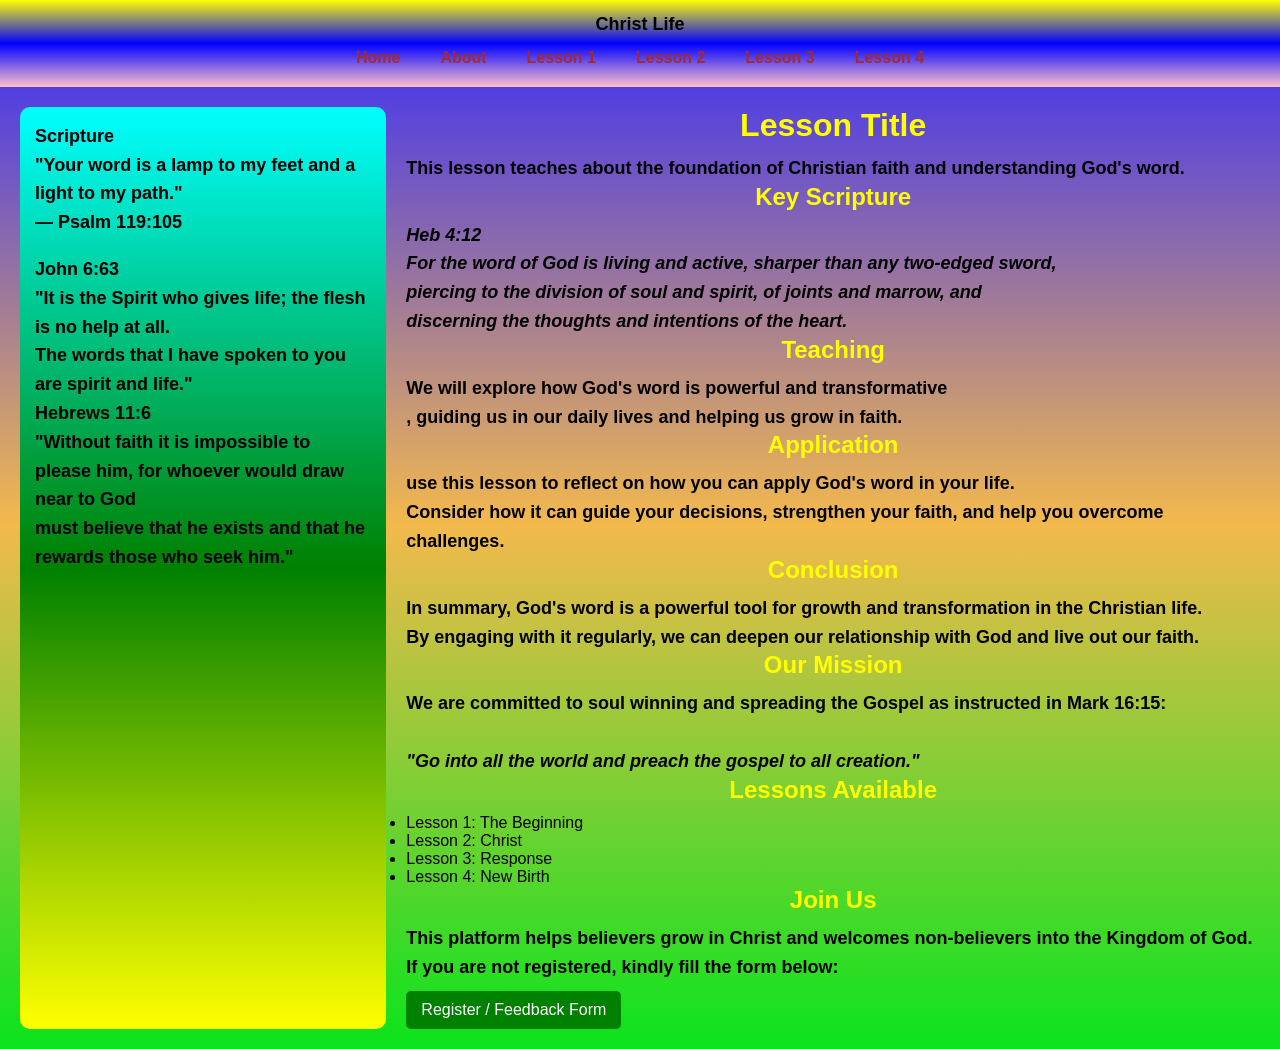
<file: index.html>
<!DOCTYPE html>
<html lang="en">
<head>
<meta charset="UTF-8">
<meta name="viewport" content="width=device-width, initial-scale=1.0">

<title>Lesson Page | Christ Life</title>
<link rel="stylesheet" href="style.css">
</head>
<body>

<!-- Navigation -->
<nav class="horizontal-nav">
    <header>
        <p>Christ Life</p>
    </header>

    <ul id="navbar">
        <li><a href="index.html">Home</a></li>
        <li><a href="About.html">About</a></li>
        <li><a href="Beginning.html">Lesson 1</a></li>
        <li><a href="Christ.html">Lesson 2</a></li>
        <li><a href="Response.html">Lesson 3</a></li>
        <li><a href="NewB.html">Lesson 4</a></li>
    </ul>
</nav>

<div class="container">

    <!-- Sidebar -->
    <aside class="sidebar">
        <p><strong>Scripture</strong></p>
        <p>"Your word is a lamp to my feet and a light to my path."</p>
        <p><strong>— Psalm 119:105</strong></p><br>
        <p><strong>John 6:63</strong></p>
        <p>"It is the Spirit who gives life; the flesh is no help at all. <br>
            The words that I have spoken to you are spirit and life."    </p>
            <p><strong>Hebrews 11:6</strong></p>
            <p>"Without faith it is impossible to please him, for whoever would draw near to God<br>
                 must believe that he exists and that he rewards those who seek him." </p>  
    </aside>

    <!-- Main Content -->
    <main class="content">

        <h1>Lesson Title</h1>

        <p>
            This lesson teaches about the foundation of Christian faith and understanding God's word.
        </p>

        <h2>Key Scripture</h2>
        <p><em>Heb 4:12<br>
            For the word of God is living and active, sharper than any two-edged sword, <br>
            piercing to the division of soul and spirit, of joints and marrow, and <br>
            discerning the thoughts and intentions of the heart.
        </em></p>

        <h2>Teaching</h2>
        <p>
            We will explore how God's word is powerful and transformative<br>
            , guiding us in our daily lives and helping us grow in faith.  
        </p>

        <h2>Application</h2>
        <p>
        use this lesson to reflect on how you can apply God's word in your life.<br>
        Consider how it can guide your decisions, strengthen your faith, and help you overcome challenges. 
        </p>

        <h2>Conclusion</h2>
        <p>
            In summary, God's word is a powerful tool for growth and transformation in the Christian life.<br>
             
            By engaging with it regularly, we can deepen our relationship with God and live out our faith.
        </p>

<h2>Our Mission</h2>
        <p>
            We are committed to soul winning and spreading the Gospel as instructed in Mark 16:15:
            <br><br>
            <em>"Go into all the world and preach the gospel to all creation."</em>
        </p>

        <h2>Lessons Available</h2>
        <ul>
            <li>Lesson 1: The Beginning</li>
            <li>Lesson 2: Christ</li>
            <li>Lesson 3: Response</li>
            <li>Lesson 4: New Birth</li>
        </ul>

        <h2>Join Us</h2>
        <p>
            This platform helps believers grow in Christ and welcomes non-believers
            into the Kingdom of God.
        </p>

        <p>
            If you are not registered, kindly fill the form below:
        </p>

        <a href="DCIM.html" class="btn">Register / Feedback Form</a>



    </main>

</div>

<!-- Back to Top -->
<button id="backToTop">↑</button>

<script>
const btn = document.getElementById("backToTop");

window.addEventListener("scroll", () => {
    btn.style.display = window.scrollY > 100 ? "block" : "none";
});

btn.addEventListener("click", () => {
    window.scrollTo({ top: 0, behavior: "smooth" });
});
</script>

</body>
</html>
</file>
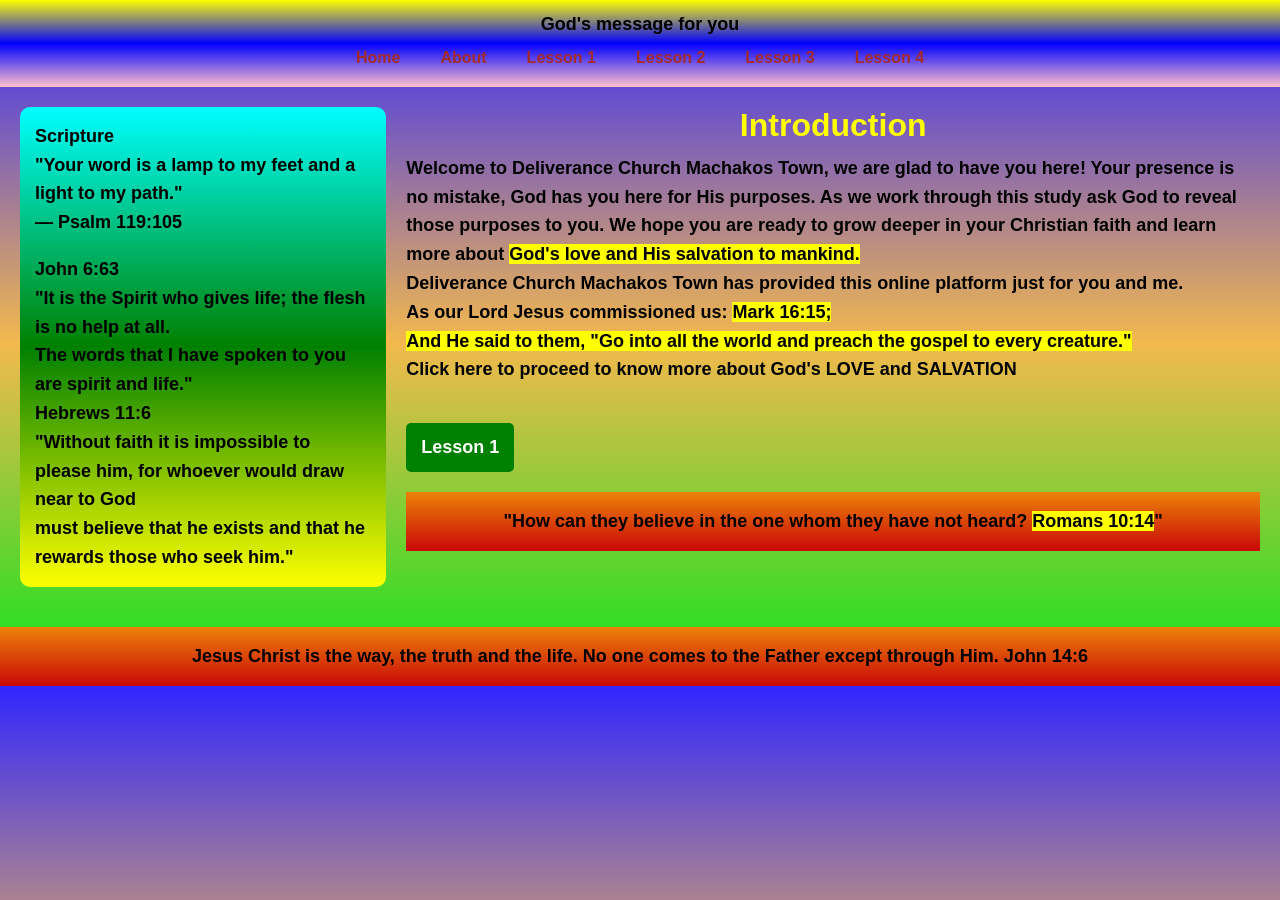
<file: About.html>
<!DOCTYPE html>
<html lang="en">
<head>
<meta charset="UTF-8">
<meta name="viewport" content="width=device-width, initial-scale=1.0">
<title>God's message for you</title>

<link rel="stylesheet" href="style.css">
</head>

<body>

<!-- Navigation bar -->
<nav class="horizontal-nav">
    <header>
        <p>God's message for you</p>
    </header>

    <ul id="navbar">
        <li><a href="index.html">Home</a></li>
        <li><a href="About.html">About</a></li>
        <li><a href="Beginning.html">Lesson 1</a></li>
        <li><a href="Christ.html">Lesson 2</a></li>
        <li><a href="Response.html">Lesson 3</a></li>
        <li><a href="NewB.html">Lesson 4</a></li>
    </ul>
</nav>

<!-- Layout container -->
<div class="container">

    <!-- Sidebar -->
    <aside class="sidebar">
        <p><strong>Scripture</strong></p>
        <p>"Your word is a lamp to my feet and a light to my path."</p>
        <p><strong>— Psalm 119:105</strong></p><br>
        <p><strong>John 6:63</strong></p>
        <p>"It is the Spirit who gives life; the flesh is no help at all. <br>
            The words that I have spoken to you are spirit and life."    </p>
            <p><strong>Hebrews 11:6</strong></p>
            <p>"Without faith it is impossible to please him, for whoever would draw near to God<br>
                 must believe that he exists and that he rewards those who seek him." </p>  
    </aside>

    <!-- Main Content -->
    <main class="content">
        <h1>Introduction</h1>

        <p>
            Welcome to Deliverance Church Machakos Town, we are glad to
            have you here! Your presence is no mistake, God has you here for His purposes.
            As we work through this study ask God to reveal those purposes to you.
            We hope you are ready to grow deeper in your Christian faith and learn more about
            <mark><strong>God's love and His salvation to mankind.</strong></mark>
        </p>

        <section>
            <p>
                Deliverance Church Machakos Town has provided this online platform just for you and me.<br>
                As our Lord Jesus commissioned us:
                <mark><strong>Mark 16:15;<br>
                And He said to them, "Go into all the world and preach the gospel to every creature."</strong></mark>
            </p>

            <p>
                Click here to proceed to know more about God's LOVE and SALVATION<br><br>
                <a href="Beginning.html" class="btn">Lesson 1</a>
            </p>
        </section>

        <footer>
            <p>
                "How can they believe in the one whom they have not heard?
                <mark>Romans 10:14</mark>"
            </p>
        </footer>
    </main>

</div>

<!-- Back to top button -->
<button id="backToTop" title="Go to top">↑</button>

<script>
const backToTopBtn = document.getElementById("backToTop");

window.addEventListener("scroll", () => {
    backToTopBtn.style.display = window.scrollY > 100 ? "block" : "none";
});

backToTopBtn.addEventListener("click", () => {
    window.scrollTo({ top: 0, behavior: "smooth" });
});
</script>

<!-- Footer -->
<div id="footer"></div>

<script>
fetch("footer.html")
.then(response => response.text())
.then(data => {
    document.getElementById("footer").innerHTML = data;
});
</script>

</body>
</html>
</file>
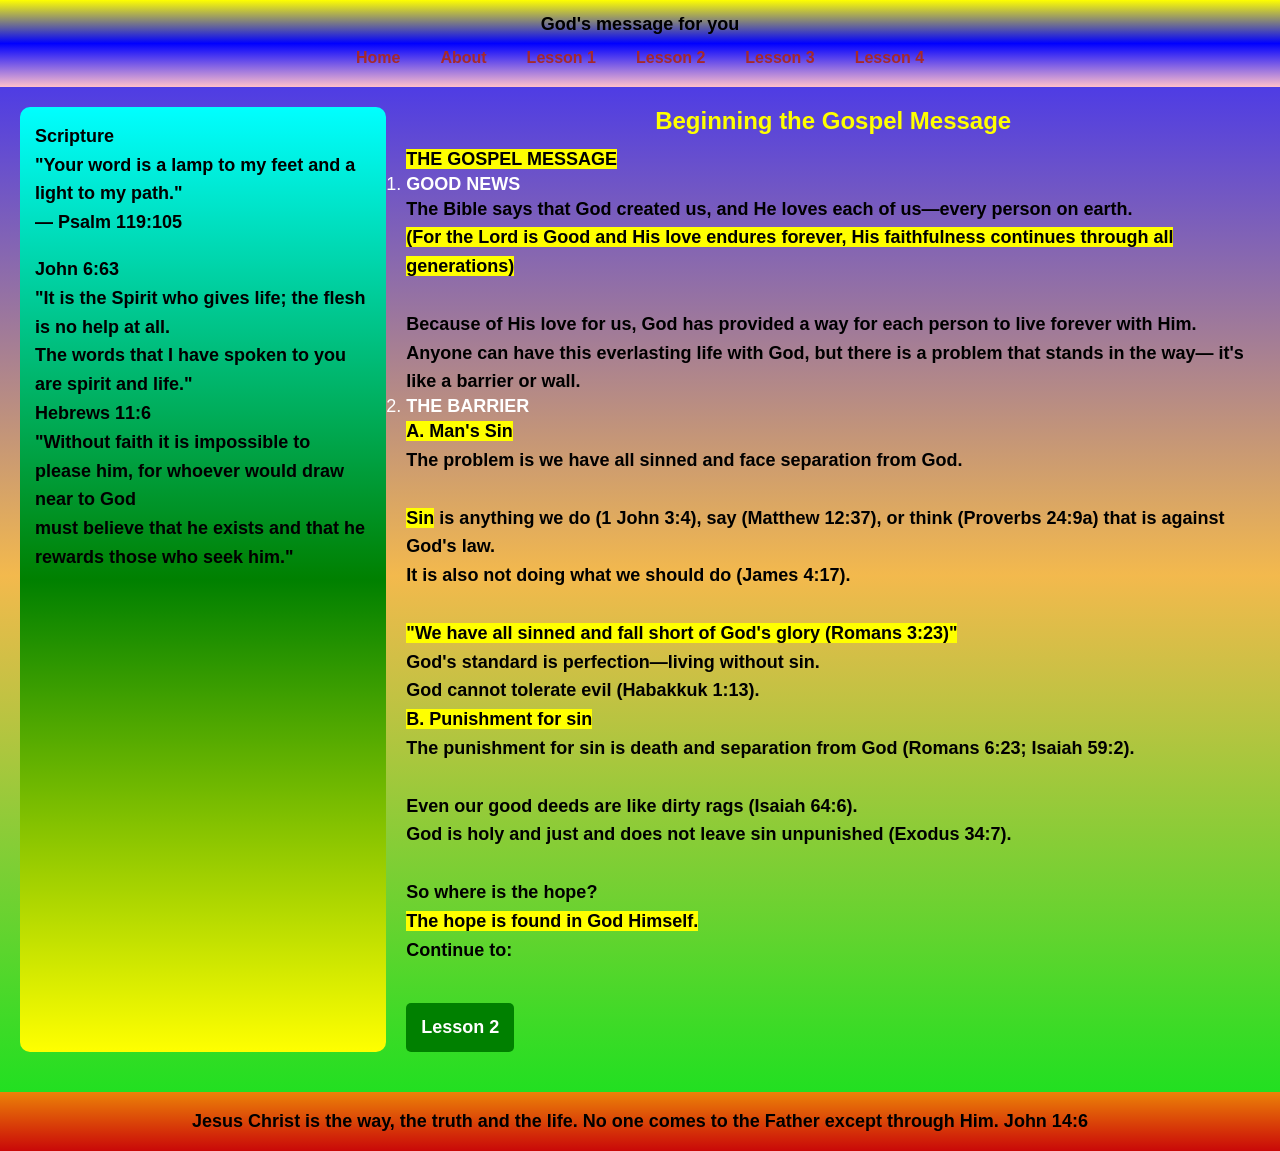
<file: Beginning.html>
<!DOCTYPE html>
<html lang="en">
<head>
<meta charset="UTF-8">
<meta name="viewport" content="width=device-width, initial-scale=1.0">
<title>God's message for you</title>

<link rel="stylesheet" href="style.css">
</head>

<body>

<!-- Navigation -->
<nav class="horizontal-nav">
    <header>
        <p>God's message for you</p>
    </header>

    <ul id="navbar">
        <li><a href="index.html">Home</a></li>
        <li><a href="About.html">About</a></li>
        <li><a href="Beginning.html">Lesson 1</a></li>
        <li><a href="Christ.html">Lesson 2</a></li>
        <li><a href="Response.html">Lesson 3</a></li>
        <li><a href="NewB.html">Lesson 4</a></li>
    </ul>
</nav>

<!-- Layout -->
<div class="container">

    
     <!-- Sidebar -->
    <aside class="sidebar">
        <p><strong>Scripture</strong></p>
        <p>"Your word is a lamp to my feet and a light to my path."</p>
        <p><strong>— Psalm 119:105</strong></p><br>
        <p><strong>John 6:63</strong></p>
        <p>"It is the Spirit who gives life; the flesh is no help at all. <br>
            The words that I have spoken to you are spirit and life."    </p>
            <p><strong>Hebrews 11:6</strong></p>
            <p>"Without faith it is impossible to please him, for whoever would draw near to God<br>
                 must believe that he exists and that he rewards those who seek him." </p>  
    </aside>
    <!-- Content -->
    <main class="content">
        <h2>Beginning the Gospel Message</h2>

        <p><mark><strong>THE GOSPEL MESSAGE</strong></mark></p>

        <ol>
            <li><strong>GOOD NEWS</strong></li>
        </ol>

        <p>
            The Bible says that God created us, and He loves each of us—every person on earth.<br>
            <mark>(For the Lord is Good and His love endures forever, His faithfulness
            continues through all generations)</mark><br><br>

            Because of His love for us, God has provided a way for each person to live forever with Him.<br>
            Anyone can have this everlasting life with God, but there is a problem that stands in the way—
            it's like a barrier or wall.
        </p>

        <ol start="2">
            <li><strong>THE BARRIER</strong></li>
        </ol>

        <p><mark>A. Man's Sin</mark></p>

        <p>
            The problem is we have all sinned and face separation from God.<br><br>

            <mark><strong>Sin</strong></mark> is anything we do (1 John 3:4), say (Matthew 12:37),
            or think (Proverbs 24:9a) that is against God's law.<br>
            It is also not doing what we should do (James 4:17).<br><br>

            <mark>"We have all sinned and fall short of God's glory (Romans 3:23)"</mark>
        </p>

        <p>
            God's standard is perfection—living without sin.<br>
            God cannot tolerate evil (Habakkuk 1:13).
        </p>

        <p><mark><strong>B. Punishment for sin</strong></mark></p>

        <p>
            The punishment for sin is death and separation from God (Romans 6:23; Isaiah 59:2).<br><br>

            Even our good deeds are like dirty rags (Isaiah 64:6).<br>
            God is holy and just and does not leave sin unpunished (Exodus 34:7).<br><br>

            So where is the hope?<br>
            <strong><mark>The hope is found in God Himself.</mark></strong>
        </p>

        <p>
            <strong>Continue to:</strong><br><br>
            <a href="Christ.html" class="btn">Lesson 2</a>
        </p>

    </main>

</div>

<!-- Back to top -->
<button id="backToTop" title="Go to top">↑</button>

<script>
const backToTopBtn = document.getElementById("backToTop");

window.addEventListener("scroll", () => {
    backToTopBtn.style.display = window.scrollY > 100 ? "block" : "none";
});

backToTopBtn.addEventListener("click", () => {
    window.scrollTo({ top: 0, behavior: "smooth" });
});
</script>

<!-- Footer -->
<div id="footer"></div>

<script>
fetch("footer.html")
.then(res => res.text())
.then(data => {
    document.getElementById("footer").innerHTML = data;
});
</script>

</body>
</html>
</file>
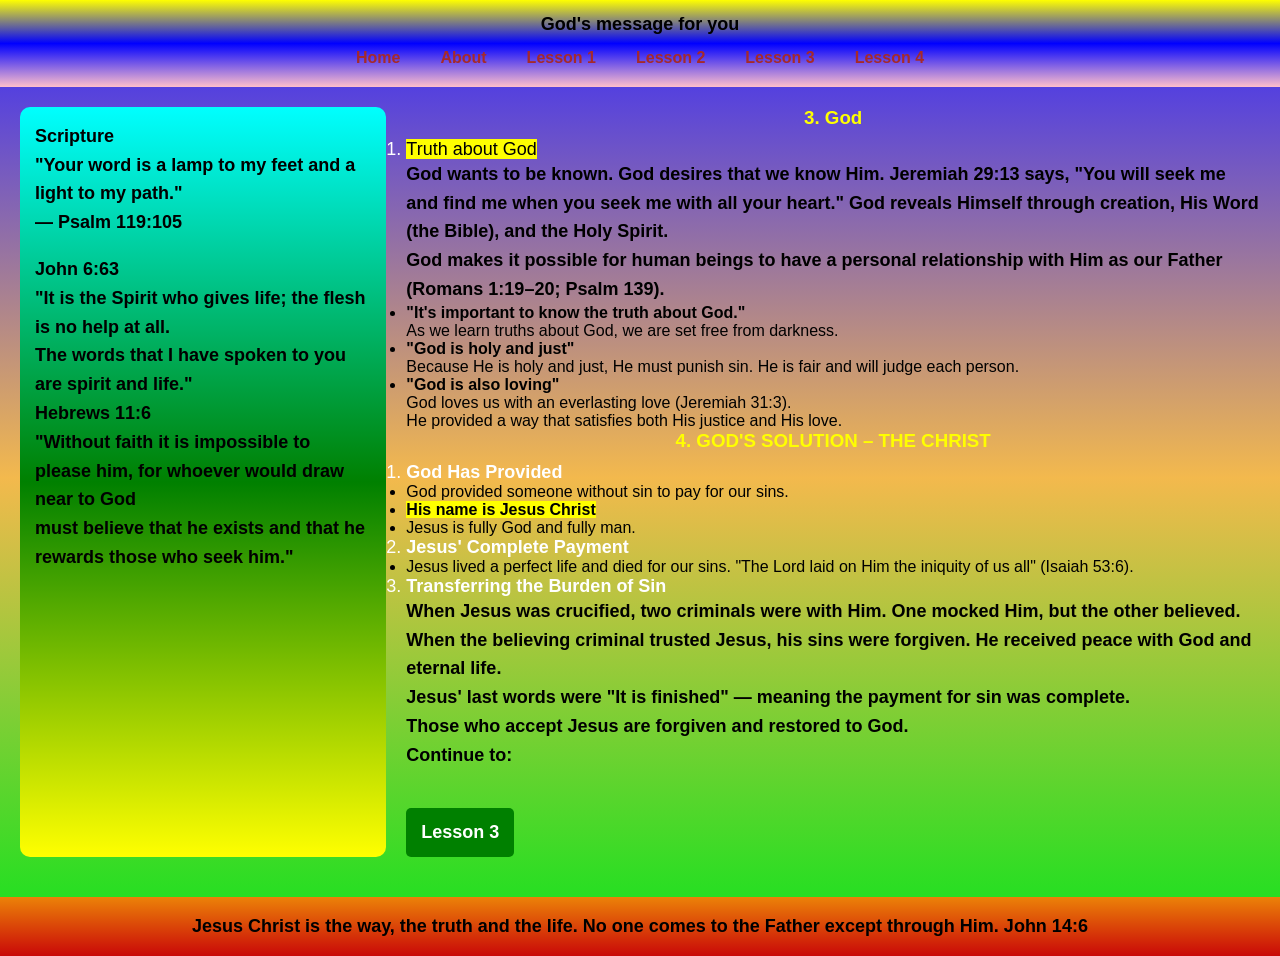
<file: Christ.html>
<!DOCTYPE html>
<html lang="en">
<head>
<meta charset="UTF-8">
<meta name="viewport" content="width=device-width, initial-scale=1.0">
<title>God's message for you</title>

<link rel="stylesheet" href="style.css">
</head>

<body>

<!-- Navigation -->
<nav class="horizontal-nav">
    <header>
        <p>God's message for you</p>
    </header>

    <ul id="navbar">
        <li><a href="index.html">Home</a></li>
        <li><a href="About.html">About</a></li>
        <li><a href="Beginning.html">Lesson 1</a></li>
        <li><a href="Christ.html">Lesson 2</a></li>
        <li><a href="Response.html">Lesson 3</a></li>
        <li><a href="NewB.html">Lesson 4</a></li>
    </ul>
</nav>

<!-- Layout -->
<div class="container">

    <!-- Sidebar -->
    <aside class="sidebar">
        <p><strong>Scripture</strong></p>
        <p>"Your word is a lamp to my feet and a light to my path."</p>
        <p><strong>— Psalm 119:105</strong></p><br>
        <p><strong>John 6:63</strong></p>
        <p>"It is the Spirit who gives life; the flesh is no help at all. <br>
            The words that I have spoken to you are spirit and life."    </p>
            <p><strong>Hebrews 11:6</strong></p>
            <p>"Without faith it is impossible to please him, for whoever would draw near to God<br>
                 must believe that he exists and that he rewards those who seek him." </p>  
    </aside>

    <!-- Content -->
    <main class="content">

        <h3>3. God</h3>

        <ol>
            <li><mark>Truth about God</mark></li>
        </ol>

        <p>
            God wants to be known. God desires that we know Him.
            <b>Jeremiah 29:13</b> says, "You will seek me and find me when you seek me with all your heart."
            God reveals Himself through creation, His Word (the Bible), and the Holy Spirit.
        </p>

        <p>
            God makes it possible for human beings to have a personal relationship with Him
            as our Father (Romans 1:19–20; Psalm 139).
        </p>

        <ul>
            <li>
                <b>"It's important to know the truth about God."</b><br>
                As we learn truths about God, we are set free from darkness.
            </li>

            <li>
                <b>"God is holy and just"</b><br>
                Because He is holy and just, He must punish sin.
                He is fair and will judge each person.
            </li>

            <li>
                <b>"God is also loving"</b><br>
                God loves us with an everlasting love (Jeremiah 31:3).<br>
                He provided a way that satisfies both His justice and His love.
            </li>
        </ul>

        <h3>4. GOD'S SOLUTION – THE CHRIST</h3>

        <ol>
            <li><strong>God Has Provided</strong></li>
        </ol>

        <ul>
            <li>God provided someone without sin to pay for our sins.</li>
            <li><mark><strong>His name is Jesus Christ</strong></mark></li>
            <li>Jesus is fully God and fully man.</li>
        </ul>

        <ol start="2">
            <li><strong>Jesus' Complete Payment</strong></li>
        </ol>

        <ul>
            <li>
                Jesus lived a perfect life and died for our sins.
                "The Lord laid on Him the iniquity of us all" (Isaiah 53:6).
            </li>
        </ul>

        <ol start="3">
            <li><strong>Transferring the Burden of Sin</strong></li>
        </ol>

        <p>
            When Jesus was crucified, two criminals were with Him.
            One mocked Him, but the other believed.
        </p>

        <p>
            When the believing criminal trusted Jesus, his sins were forgiven.
            He received peace with God and eternal life.
        </p>

        <p>
            Jesus' last words were <b>"It is finished"</b> — meaning the payment for sin was complete.
        </p>

        <p>
            Those who accept Jesus are forgiven and restored to God.
        </p>

        <p>
            <strong>Continue to:</strong><br><br>
            <a href="Response.html" class="btn">Lesson 3</a>
        </p>

    </main>

</div>

<!-- Back to top -->
<button id="backToTop" title="Go to top">↑</button>

<script>
const backToTopBtn = document.getElementById("backToTop");

window.addEventListener("scroll", () => {
    backToTopBtn.style.display = window.scrollY > 100 ? "block" : "none";
});

backToTopBtn.addEventListener("click", () => {
    window.scrollTo({ top: 0, behavior: "smooth" });
});
</script>

<!-- Footer -->
<div id="footer"></div>

<script>
fetch("footer.html")
.then(res => res.text())
.then(data => {
    document.getElementById("footer").innerHTML = data;
});
</script>

</body>
</html>
</file>
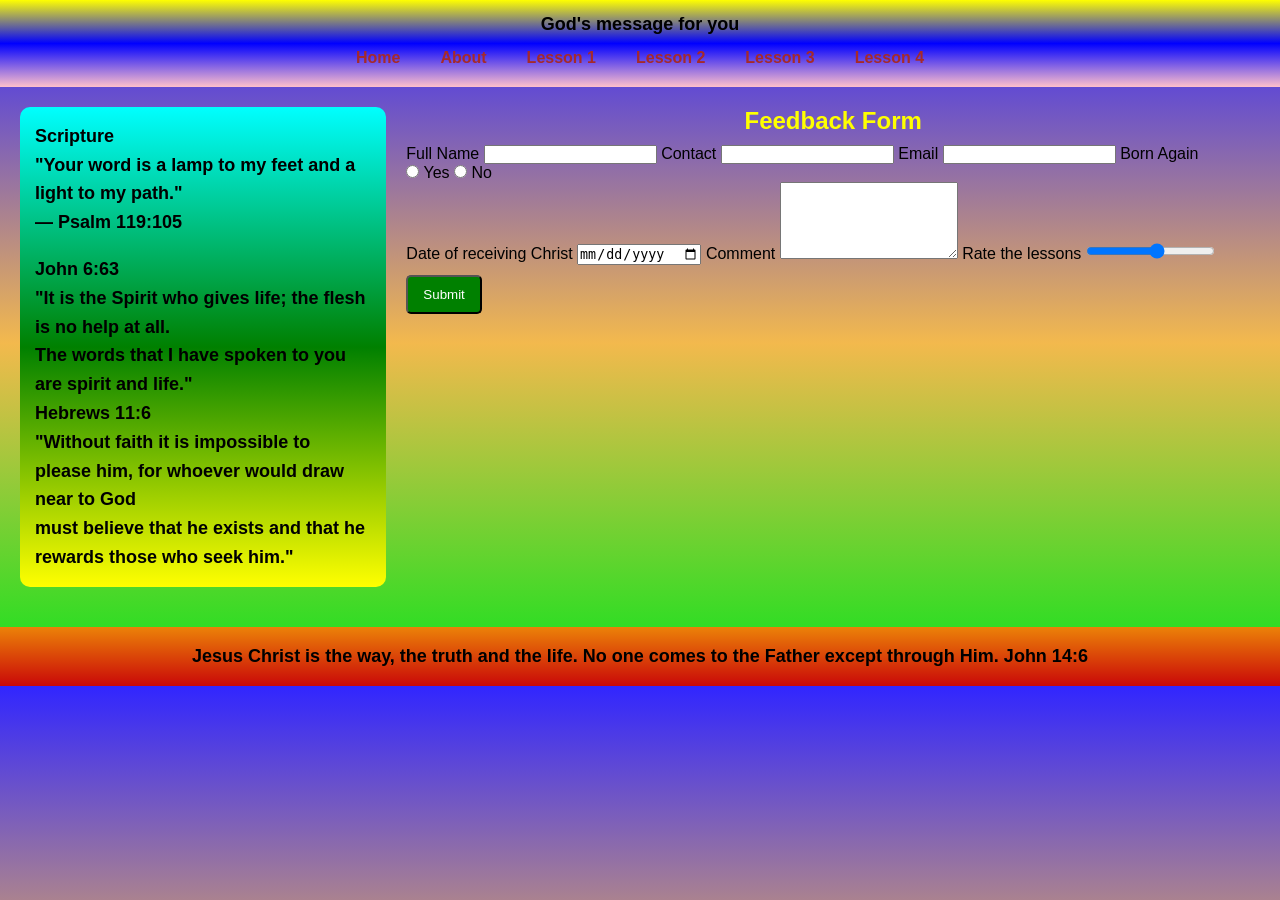
<file: DCIM.html>
<!DOCTYPE html>
<html lang="en">
<head>
<meta charset="UTF-8">
<meta name="viewport" content="width=device-width, initial-scale=1.0">
<title>God's message for you</title>

<link rel="stylesheet" href="style.css">
</head>

<body>

<!-- Navigation -->
<nav class="horizontal-nav">
    <header>
        <p>God's message for you</p>
    </header>

    <ul id="navbar">
        <li><a href="index.html">Home</a></li>
        <li><a href="About.html">About</a></li>
        <li><a href="Beginning.html">Lesson 1</a></li>
        <li><a href="Christ.html">Lesson 2</a></li>
        <li><a href="Response.html">Lesson 3</a></li>
        <li><a href="NewB.html">Lesson 4</a></li>
    </ul>
</nav>

<!-- Layout -->
<div class="container">

     <!-- Sidebar -->
    <aside class="sidebar">
        <p><strong>Scripture</strong></p>
        <p>"Your word is a lamp to my feet and a light to my path."</p>
        <p><strong>— Psalm 119:105</strong></p><br>
        <p><strong>John 6:63</strong></p>
        <p>"It is the Spirit who gives life; the flesh is no help at all. <br>
            The words that I have spoken to you are spirit and life."    </p>
            <p><strong>Hebrews 11:6</strong></p>
            <p>"Without faith it is impossible to please him, for whoever would draw near to God<br>
                 must believe that he exists and that he rewards those who seek him." </p>  
    </aside>
    <!-- Form Content -->
    <main class="content">
        <h2>Feedback Form</h2>

        <form class="form" action="submit_feedback.php" method="post">

            <label for="fname">Full Name</label>
            <input type="text" id="fname" name="fname" required>

            <label for="num">Contact</label>
            <input type="tel" id="num" name="contact" required>

            <label for="email">Email</label>
            <input type="email" id="email" name="email" required>

            <label>Born Again</label>
            <div class="radio-group">
                <label><input type="radio" name="status" value="yes"> Yes</label>
                <label><input type="radio" name="status" value="no"> No</label>
            </div>

            <label for="date">Date of receiving Christ</label>
            <input type="date" id="date" name="date">

            <label for="comment">Comment</label>
            <textarea id="comment" name="comment" rows="5"></textarea>

            <label for="rate">Rate the lessons</label>
            <input type="range" id="rate" name="rate" min="1" max="10">

            <button type="submit" class="btn">Submit</button>

        </form>
    </main>

</div>

<!-- Footer -->
<div id="footer"></div>

<script>
fetch("footer.html")
.then(response => response.text())
.then(data => {
    document.getElementById("footer").innerHTML = data;
});
</script>

</body>
</html>
</file>
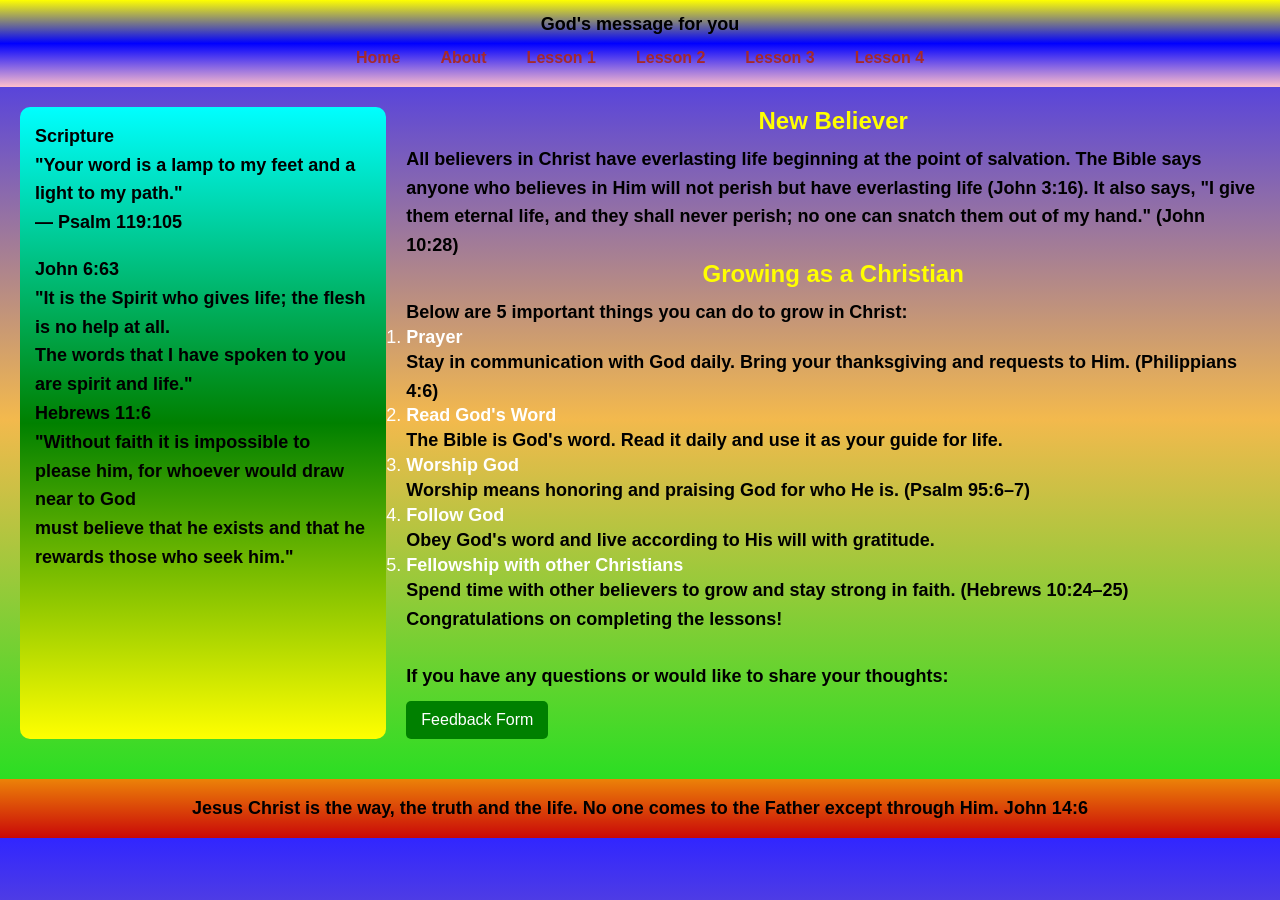
<file: NewB.html>
<!DOCTYPE html>
<html lang="en">
<head>
<meta charset="UTF-8">
<meta name="viewport" content="width=device-width, initial-scale=1.0">
<title>God's message for you</title>

<link rel="stylesheet" href="style.css">
</head>

<body>

<!-- Navigation -->
<nav class="horizontal-nav">
    <header>
        <p>God's message for you</p>
    </header>

    <ul id="navbar">
        <li><a href="index.html">Home</a></li>
        <li><a href="About.html">About</a></li>
        <li><a href="Beginning.html">Lesson 1</a></li>
        <li><a href="Christ.html">Lesson 2</a></li>
        <li><a href="Response.html">Lesson 3</a></li>
        <li><a href="NewB.html">Lesson 4</a></li>
    </ul>
</nav>

<!-- Layout -->
<div class="container">

     <!-- Sidebar -->
    <aside class="sidebar">
        <p><strong>Scripture</strong></p>
        <p>"Your word is a lamp to my feet and a light to my path."</p>
        <p><strong>— Psalm 119:105</strong></p><br>
        <p><strong>John 6:63</strong></p>
        <p>"It is the Spirit who gives life; the flesh is no help at all. <br>
            The words that I have spoken to you are spirit and life."    </p>
            <p><strong>Hebrews 11:6</strong></p>
            <p>"Without faith it is impossible to please him, for whoever would draw near to God<br>
                 must believe that he exists and that he rewards those who seek him." </p>  
    </aside>
    <!-- Content -->
    <main class="content">

        <h2>New Believer</h2>

        <p>
            All believers in Christ have everlasting life beginning at the point of salvation.
            The Bible says anyone who believes in Him will not perish but have everlasting life (John 3:16).
            It also says, "I give them eternal life, and they shall never perish; no one can snatch them out of my hand." (John 10:28)
        </p>

        <h2>Growing as a Christian</h2>

        <p>Below are 5 important things you can do to grow in Christ:</p>

        <ol>
            <li>
                <strong>Prayer</strong>
                <p>
                    Stay in communication with God daily. Bring your thanksgiving and requests to Him.
                    (Philippians 4:6)
                </p>
            </li>

            <li>
                <strong>Read God's Word</strong>
                <p>
                    The Bible is God's word. Read it daily and use it as your guide for life.
                </p>
            </li>

            <li>
                <strong>Worship God</strong>
                <p>
                    Worship means honoring and praising God for who He is.
                    (Psalm 95:6–7)
                </p>
            </li>

            <li>
                <strong>Follow God</strong>
                <p>
                    Obey God's word and live according to His will with gratitude.
                </p>
            </li>

            <li>
                <strong>Fellowship with other Christians</strong>
                <p>
                    Spend time with other believers to grow and stay strong in faith.
                    (Hebrews 10:24–25)
                </p>
            </li>
        </ol>

        <p>
            <strong>Congratulations on completing the lessons!</strong><br><br>
            If you have any questions or would like to share your thoughts:
        </p>

        <a href="DCIM.html" class="btn">Feedback Form</a>

    </main>

</div>

<!-- Back to top -->
<button id="backToTop" title="Go to top">↑</button>

<script>
const backToTopBtn = document.getElementById("backToTop");

window.addEventListener("scroll", () => {
    backToTopBtn.style.display = window.scrollY > 100 ? "block" : "none";
});

backToTopBtn.addEventListener("click", () => {
    window.scrollTo({ top: 0, behavior: "smooth" });
});
</script>

<!-- Footer -->
<div id="footer"></div>

<script>
fetch("footer.html")
.then(res => res.text())
.then(data => {
    document.getElementById("footer").innerHTML = data;
});
</script>

</body>
</html>
</file>
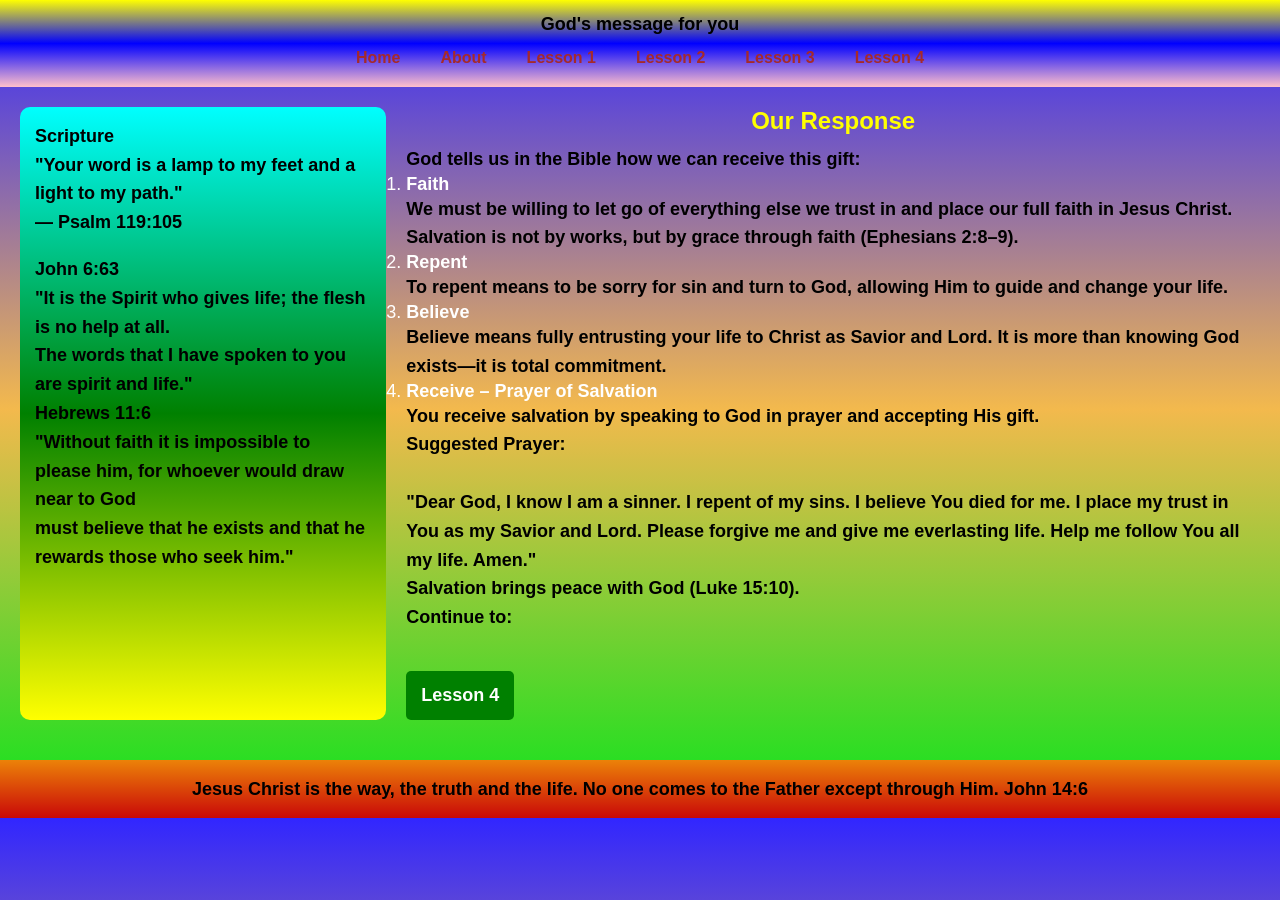
<file: Response.html>
<!DOCTYPE html>
<html lang="en">
<head>
<meta charset="UTF-8">
<meta name="viewport" content="width=device-width, initial-scale=1.0">
<title>God's message for you</title>

<link rel="stylesheet" href="style.css">
</head>

<body>

<!-- Navigation -->
<nav class="horizontal-nav">
    <header>
        <p>God's message for you</p>
    </header>

    <ul id="navbar">
        <li><a href="index.html">Home</a></li>
        <li><a href="About.html">About</a></li>
        <li><a href="Beginning.html">Lesson 1</a></li>
        <li><a href="Christ.html">Lesson 2</a></li>
        <li><a href="Response.html">Lesson 3</a></li>
        <li><a href="NewB.html">Lesson 4</a></li>
    </ul>
</nav>

<!-- Layout -->
<div class="container">

     <!-- Sidebar -->
    <aside class="sidebar">
        <p><strong>Scripture</strong></p>
        <p>"Your word is a lamp to my feet and a light to my path."</p>
        <p><strong>— Psalm 119:105</strong></p><br>
        <p><strong>John 6:63</strong></p>
        <p>"It is the Spirit who gives life; the flesh is no help at all. <br>
            The words that I have spoken to you are spirit and life."    </p>
            <p><strong>Hebrews 11:6</strong></p>
            <p>"Without faith it is impossible to please him, for whoever would draw near to God<br>
                 must believe that he exists and that he rewards those who seek him." </p>  
    </aside>
    

    <!-- Content -->
    <main class="content">

        <h2>Our Response</h2>
        <p>God tells us in the Bible how we can receive this gift:</p>

        <ol>

            <li>
                <strong>Faith</strong>
                <p>
                    We must be willing to let go of everything else we trust in and place our full faith in Jesus Christ.
                    Salvation is not by works, but by grace through faith (Ephesians 2:8–9).
                </p>
            </li>

            <li>
                <strong>Repent</strong>
                <p>
                    To repent means to be sorry for sin and turn to God, allowing Him to guide and change your life.
                </p>
            </li>

            <li>
                <strong>Believe</strong>
                <p>
                    Believe means fully entrusting your life to Christ as Savior and Lord.
                    It is more than knowing God exists—it is total commitment.
                </p>
            </li>

            <li>
                <strong>Receive – Prayer of Salvation</strong>
                <p>
                    You receive salvation by speaking to God in prayer and accepting His gift.
                </p>

                <p>
                    <b>Suggested Prayer:</b><br><br>
                    "Dear God, I know I am a sinner. I repent of my sins. I believe You died for me.
                    I place my trust in You as my Savior and Lord. Please forgive me and give me everlasting life.
                    Help me follow You all my life. Amen."
                </p>

                <p>
                    Salvation brings peace with God (Luke 15:10).
                </p>
            </li>

        </ol>

        <p>
            <strong>Continue to:</strong><br><br>
            <a href="NewB.html" class="btn">Lesson 4</a>
        </p>

    </main>

</div>

<!-- Back to top -->
<button id="backToTop" title="Go to top">↑</button>

<script>
const backToTopBtn = document.getElementById("backToTop");

window.addEventListener("scroll", () => {
    backToTopBtn.style.display = window.scrollY > 100 ? "block" : "none";
});

backToTopBtn.addEventListener("click", () => {
    window.scrollTo({ top: 0, behavior: "smooth" });
});
</script>

<!-- Footer -->
<div id="footer"></div>

<script>
fetch("footer.html")
.then(res => res.text())
.then(data => {
    document.getElementById("footer").innerHTML = data;
});
</script>

</body>
</html>
</file>
<file: style.css>
/* ===== RESET ===== */
* {
    margin: 0;
    padding: 0;
    box-sizing: border-box;
}

/* ===== BODY ===== */
body {
    font-family: Arial, sans-serif;
    background: linear-gradient(rgb(49, 38, 255), rgb(243, 185, 77), rgb(10, 228, 28));
}

/* ===== TEXT ===== */
p {
    color: black;
    font-weight: bold;
    font-size: 18px;
    line-height: 1.6;
}

/* HEADINGS */
h1, h2, h3, h4 {
    color: yellow;
    text-align: center;
    margin-bottom: 10px;
}

/* ===== NAVBAR ===== */
.horizontal-nav {
    background: linear-gradient(yellow, blue, pink);
    padding: 10px;
}

.horizontal-nav header {
    text-align: center;
    color: aqua;
    font-size: 26px;
    font-weight: bold;
}

.horizontal-nav ul {
    list-style: none;
    display: flex;
    justify-content: center;
    flex-wrap: wrap;
    gap: 10px;
}

.horizontal-nav ul li a {
    display: block;
    padding: 10px 15px;
    text-decoration: none;
    font-weight: bold;
    color: brown;
}

.horizontal-nav ul li a:hover {
    color: yellow;
}

/* ===== LAYOUT ===== */
.container {
    display: flex;
    gap: 20px;
    padding: 20px;
}

/* Sidebar */
.sidebar {
    width: 30%;
    background: linear-gradient(aqua, green, yellow);
    padding: 15px;
    border-radius: 10px;
    font-weight: bold;
}

/* Content */
.content {
    width: 70%;
}

/* Lists */
.content ol li {
    color: white;
    font-size: 18px;
}

.content ul li {
    color: black;
}

/* ===== BUTTON ===== */
.btn {
    display: inline-block;
    background: green;
    color: white;
    padding: 10px 15px;
    text-decoration: none;
    border-radius: 5px;
    margin-top: 10px;
}

.btn:hover {
    background: darkgreen;
}

/* ===== BACK TO TOP ===== */
#backToTop {
    display: none;
    position: fixed;
    bottom: 30px;
    right: 30px;
    background: linear-gradient(45deg, blue, yellow, red, green);
    color: white;
    border: none;
    padding: 12px 16px;
    border-radius: 50%;
    font-size: 20px;
    cursor: pointer;
    box-shadow: 0 4px 12px rgba(0,0,0,0.3);
    animation: pulse 2s infinite;
}

#backToTop:hover {
    transform: scale(1.2);
}

/* Animation */
@keyframes pulse {
    0% { transform: scale(1); }
    50% { transform: scale(1.1); }
    100% { transform: scale(1); }
}

/* ===== FOOTER ===== */
footer {
    text-align: center;
    padding: 15px;
    background: linear-gradient(rgb(236, 130, 8), rgb(201, 8, 8));
    margin-top: 20px;
}

footer p {
    color: black;
    font-weight: bold;
}

/* ===== MOBILE RESPONSIVE ===== */
@media (max-width: 768px) {

    .container {
        flex-direction: column;
    }

    .sidebar,
    .content {
        width: 100%;
    }

    p {
        font-size: 16px;
    }

    .horizontal-nav ul {
        flex-direction: column;
        align-items: center;
    }
}
</file>
